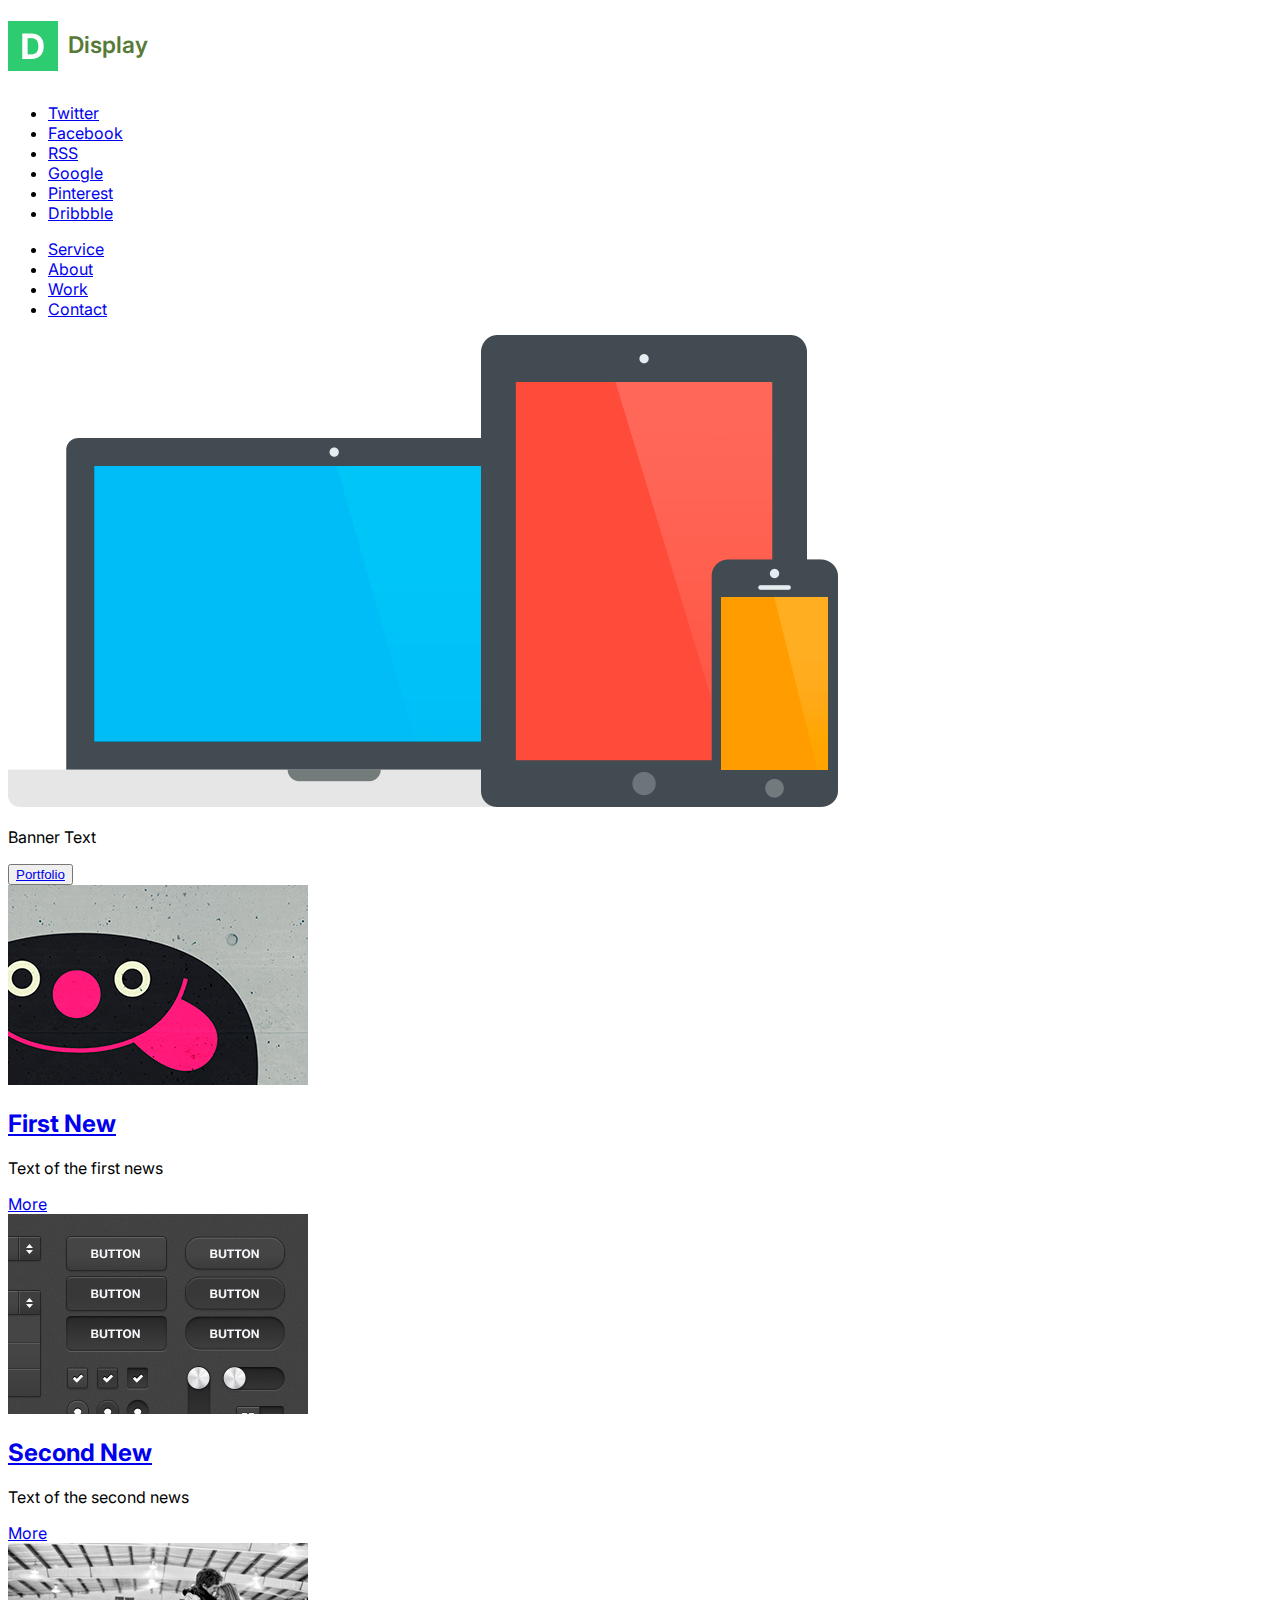
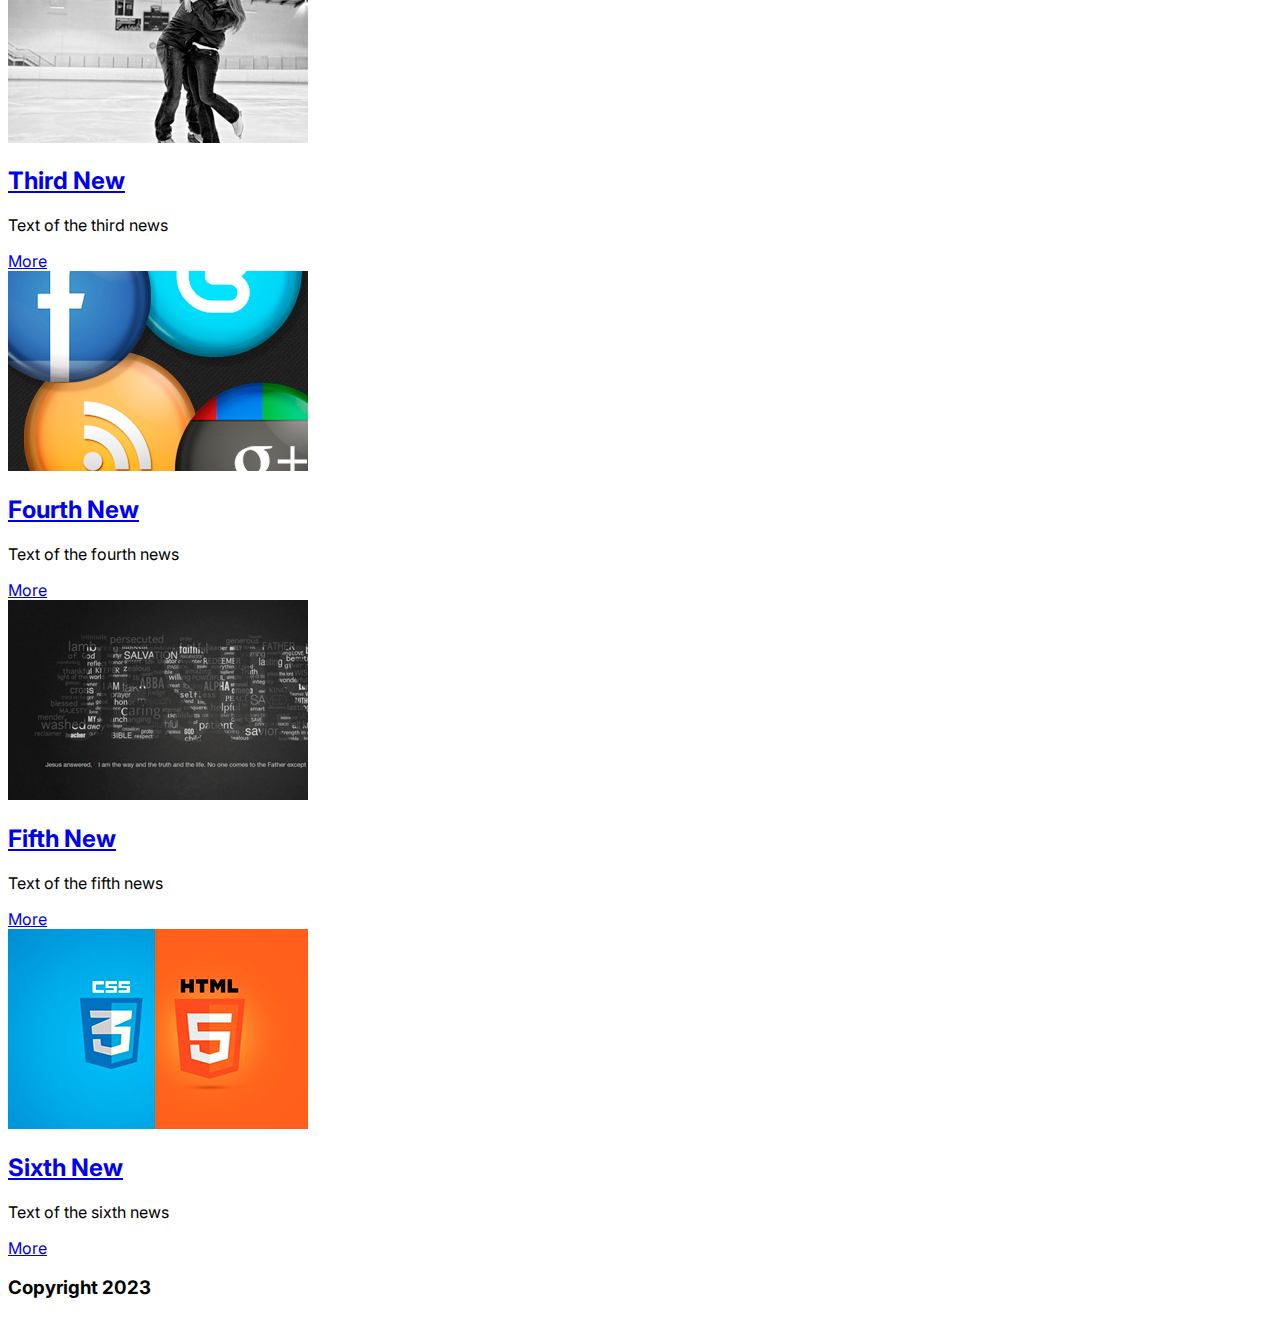
<file: index.html>
<!DOCTYPE html>
<html lang="pt-br">
<head>
    <meta charset="UTF-8">
    <meta name="viewport" content="width=device-width, initial-scale=1.0">
    <link rel="shortcut icon" href="assets/favicon.ico" type="image/x-icon">
    <link rel="stylesheet" href="styles/styles.css" type="text/css">
    <link rel="preconnect" href="https://fonts.googleapis.com">
    <link rel="preconnect" href="https://fonts.gstatic.com" crossorigin>
    <link href="https://fonts.googleapis.com/css2?family=Inter&display=swap" rel="stylesheet">
    <title>My First Project</title>
</head>
<body>
    <main>
        <header>
            <h1>
                <a href="#">Display</a>
            </h1>
            <nav id="social">
                <ul>
                    <li><a href="#" id="twitter">Twitter</a></li>
                    <li><a href="#" id="facebook">Facebook</a></li>
                    <li><a href="#" id="rss">RSS</a></li>
                    <li><a href="#" id="google">Google</a></li>
                    <li><a href="#" id="pinterest">Pinterest</a></li>
                    <li><a href="#" id="dribbble">Dribbble</a></li>
                </ul>
            </nav>
            <nav id="main">
                <ul>
                    <li><a href="#">Service</a></li>
                    <li><a href="#">About</a></li>
                    <li><a href="#">Work</a></li>
                    <li><a href="#">Contact</a></li>
                </ul>
            </nav>
        </header>
        <section id="banner">
            <img src="assets/banner_01.png" alt="desktop, tablet and smartphone">
            <p>Banner Text</p>
            <button>
                <a href="#">Portfolio</a>
            </button>
        </section>
        <section id="content">
            <div class="news">
                <img src="assets/news_01.png" alt="first news">
                <h2>
                    <a href="#">First New</a>
                </h2>
                <p>Text of the first news</p>
                <a href="#">More</a>
            </div>

            <div class="news">
                <img src="assets/news_02.png" alt="second news">
                <h2>
                    <a href="#">Second New</a>
                </h2>
                <p>Text of the second news</p>
                <a href="#">More</a>
            </div>

            <div class="news">
                <img src="assets/news_03.png" alt="third news">
                <h2>
                    <a href="#">Third New</a>
                </h2>
                <p>Text of the third news</p>
                <a href="#">More</a>
            </div>

            <div class="news">
                <img src="assets/news_04.png" alt="fourth news">
                <h2>
                    <a href="#">Fourth New</a>
                </h2>
                <p>Text of the fourth news</p>
                <a href="#">More</a>
            </div>

            <div class="news">
                <img src="assets/news_05.png" alt="fifth news">
                <h2>
                    <a href="#">Fifth New</a>
                </h2>
                <p>Text of the fifth news</p>
                <a href="#">More</a>
            </div>

            <div class="news">
                <img src="assets/news_06.png" alt="sixth news">
                <h2>
                    <a href="#">Sixth New</a>
                </h2>
                <p>Text of the sixth news</p>
                <a href="#">More</a>
            </div>
        </section>
        <footer>
            <h3>Copyright 2023</h3>
        </footer>
    </main>
</body>
</html>
</file>
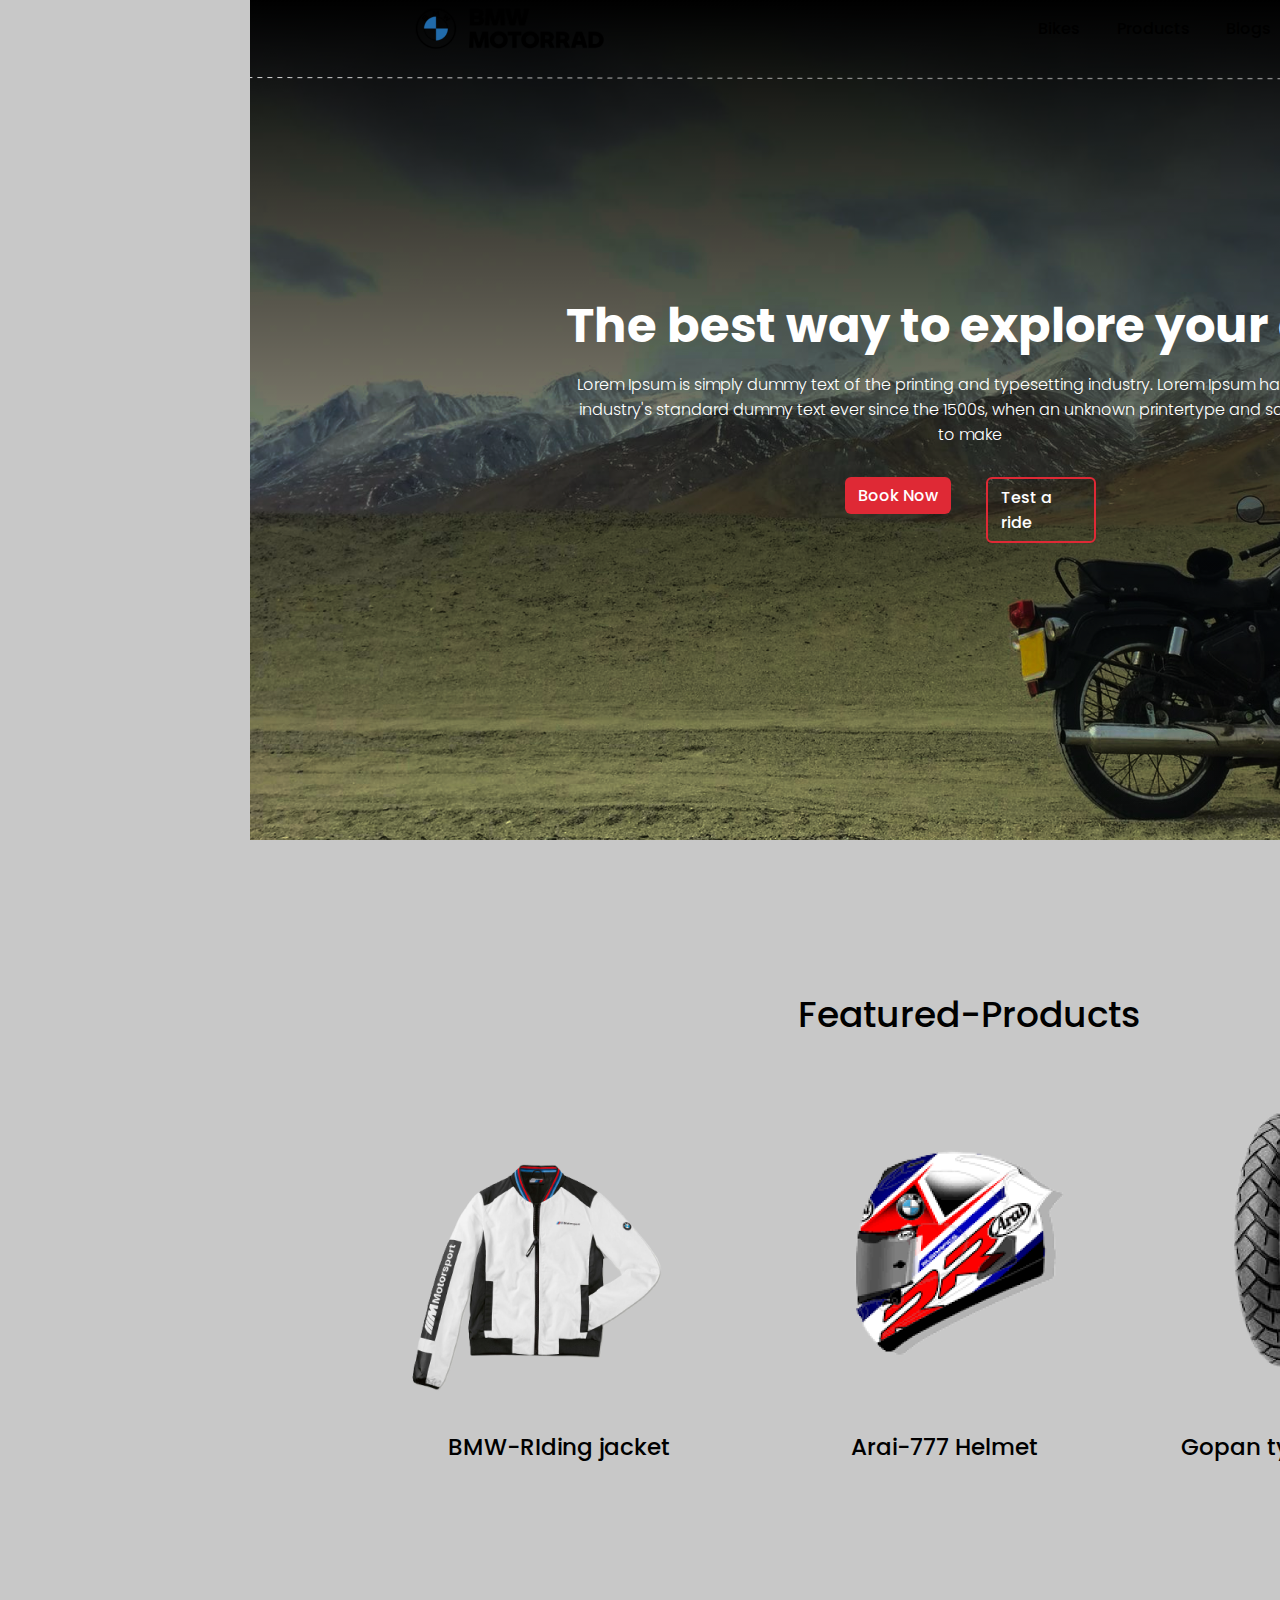
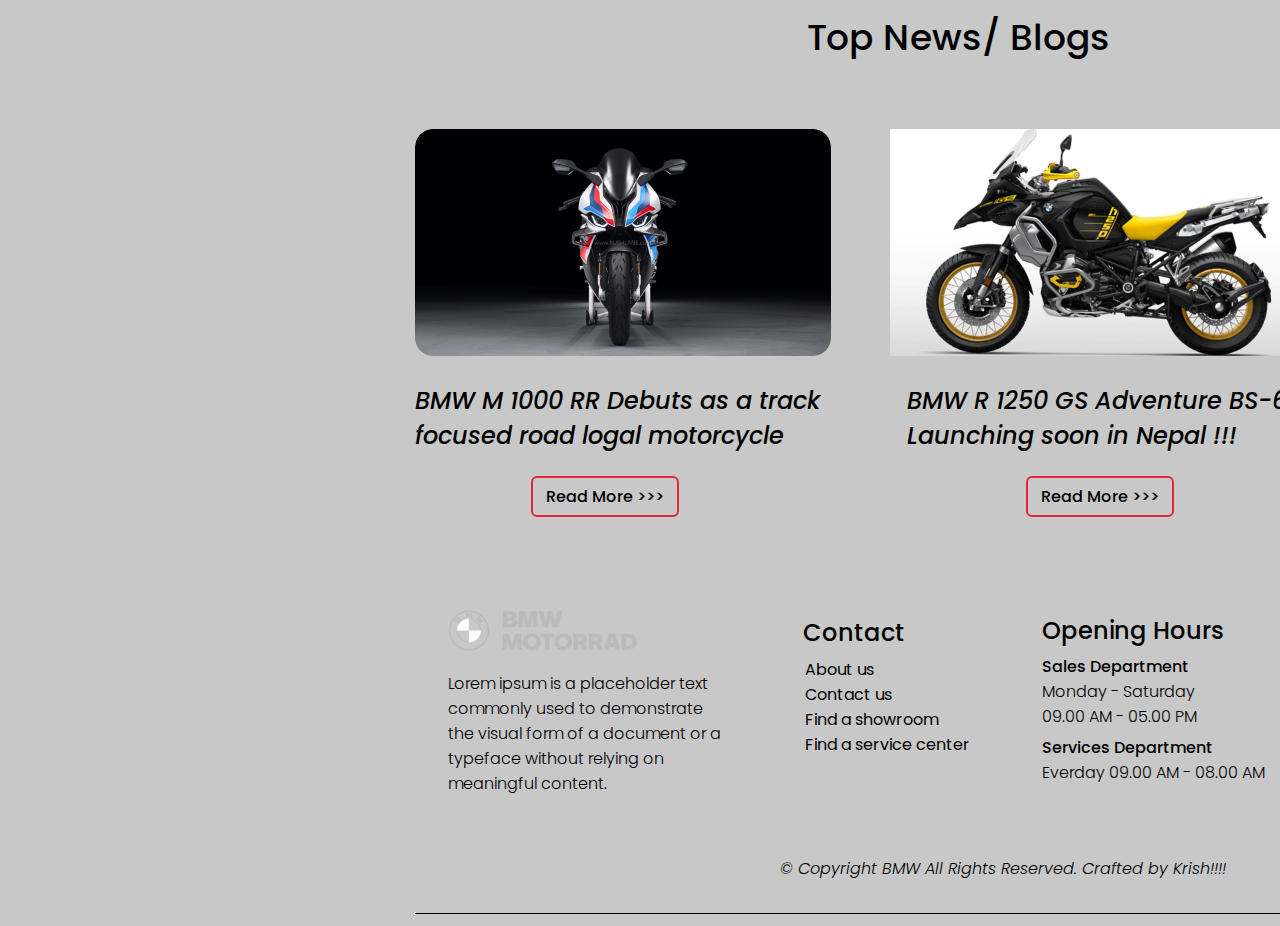
<file: frontend-ucsal-exam/index.html>
<!DOCTYPE html>
<html lang="pt-br">
<head>
    <meta charset="utf-8" />
    <meta name="viewport" content="width=device-width, initial-scale=1">
    <link rel="stylesheet" href="styles/global.css" />
    <link rel="stylesheet" href="styles/index.css" />
    <link rel="stylesheet" href="https://fonts.googleapis.com/css2?family=Poppins:ital,wght@0,300;0,400;0,500;0,700;1,300;1,500&display=swap"/>
    <title>Frontend Exam</title>
</head>
<body>
    <div class="index1 ml-250">
        <div class="footer">
            <div class="footer-inner">
                <div class="contact-parent">
                    <div class="contact">Contact</div>
                    <div class="about-us-contact-container">
                        <p class="about-us">About us</p>
                        <p class="about-us">Contact us</p>
                        <p class="about-us">Find a showroom</p>
                        <p class="about-us">Find a service center</p>
                    </div>
                </div>
            </div>
            <div class="sales-department-monday-satu-parent">
                <div class="sales-department-monday-container">
                    <p class="sales-department">Sales Department</p>
                    <p class="monday-saturday">Monday - Saturday</p>
                    <p class="monday-saturday">09.00 AM - 05.00 PM</p>
                </div>
                <div class="services-department-everday-container">
                    <p class="sales-department">Services Department</p>
                    <p class="monday-saturday">Everday 09.00 AM - 08.00 AM</p>
                </div>
                <div class="opening-hours">Opening Hours</div>
            </div>
            <div class="logo-1-parent">
                <img class="logo-1-icon" alt="" src="assets/logo 1.png" />
                <div class="lorem-ipsum-is">
                    Lorem ipsum is a placeholder text commonly used to demonstrate the
                    visual form of a document or a typeface without relying on
                    meaningful content.
                </div>
            </div>
            <div class="follow-us-on-parent">
                <div class="follow-us-on">Follow us on :</div>
                <img class="facebook-png-0" alt="" src="assets/facebook.png"/>
                <img class="instagram-png-0" alt="" src="assets/instagram.png"/>
                <img class="youtube-png-0" alt="" src="assets/youtube.png"/>
            </div>
            <i class="copyright-bmw-all">© Copyright BMW All Rights Reserved. Crafted by Krish!!!!</i>
        </div>
        <div class="blog">
            <div class="top-news-blogs">Top News/ Blogs</div>
            <img class="bmw-m-1000-rr-debuts-india-12-icon" alt="" src="assets/bmw1000rrdebutsindia12.png"/>
            <img class="bmw-r-1250-gs-adventure-1-icon" alt="" src="assets/bmw1250gsadventure1.png"/>
            <div class="read-more-wrapper">
                <div class="read-more">Read More &gt;&gt;&gt;</div>
            </div>
            <div class="read-more-container">
                <div class="read-more">Read More &gt;&gt;&gt;</div>
            </div>
            <div class="read-wrapper">
                <div class="read-more">Read</div>
            </div>
            <i class="bmw-r-1250-container">
                <p class="about-us">BMW R 1250 GS Adventure BS-6</p>
                <p class="about-us">Launching soon in Nepal !!!</p>
            </i>
            <img class="bmw-r-1250-gs-adventure-2-icon" alt="" src="assets/bmw1250gsadventure2.png"/>
            <i class="bmw-r-310-container">
              <span class="bmw-r-310-container1">
                <p class="about-us">BMW R 310 G</p>
                <p class="about-us">Launching s</p>
              </span>
            </i>
            <i class="bmw-m-1000-container">
                <p class="about-us">BMW M 1000 RR Debuts as a track</p>
                <p class="about-us">focused road logal motorcycle</p>
            </i>
        </div>
        <div class="products">
            <div class="products-child"></div>
            <div class="featured-products">Featured-Products</div>
            <img class="products-item" alt="" src="assets/Rectangle%205.png" />
            <img class="products-inner" alt="" src="assets/Rectangle%207.png" />
            <img class="rectangle-icon" alt="" src="assets/Rectangle%206.png" />
            <div class="bmw-riding-jacket">BMW-RIding jacket</div>
            <div class="arai-777-helmet">Arai-777 Helmet</div>
            <div class="gopan-tyres-for">Gopan tyres for GS</div>
        </div>
        <div class="banner">
            <img class="banner-child" alt="" src="assets/Rectangle%208.png" />
            <div class="banner-item"></div>
            <div class="frame-parent">
                <div class="book-now-wrapper">
                    <div class="read-more">Book Now</div>
                </div>
                <div class="test-a-ride-wrapper">
                    <div class="read-more">Test a ride</div>
                </div>
            </div>
            <b class="the-best-way">The best way to explore your city</b>
            <div class="banner-inner"></div>
            <div class="lorem-ipsum-is1">
                Lorem Ipsum is simply dummy text of the printing and typesetting
                industry. Lorem Ipsum has been the industry's standard dummy text ever
                since the 1500s, when an unknown printertype and scrambled it to make
            </div>
        </div>
<!--        <div class="header">-->
            <img class="logo-1-icon1" alt="" src="assets/logo 01.png" />
            <img class="header-child" alt="" src="assets/Line%206.png" />
            <div class="bikes">Bikes</div>
            <div class="blogs">Blogs</div>
            <div class="services">Services</div>
            <div class="products1">Products</div>
            <div class="contact-us-wrapper">
                <div class="read-more">Contact Us</div>
<!--            </div>-->
            <div class="home">Home</div>
        </div>
        <div class="index-child"></div>
    </div>
</body>
</html>
</file>
<file: styles/styles.css>
body  {
    font-family: Inter, Arial, Helvetica, sans-serif;
}

h1 a {
    background: url("../assets/h1_display_hover.png") no-repeat;
    display: block;
    width: 150px;
    height: 50px;
    padding-left: 60px;
    /* text style*/
    color: #577a37;
    font-size: 23px;
    font-style: normal;
    font-weight: 600;
    line-height: normal;
    padding-top: 10px;
    text-decoration: none;
}
</file>
<file: frontend-ucsal-exam/styles/global.css>
body {
    background-color: #c8c8c8;
    margin: 0;
    line-height: normal;
    width: 100%;
    overflow-x: hidden;
}

.ml-250 {
    margin-left: 250px;
}

:root {
    --font-poppins: Poppins;

    --font-size-base: 16px;
    --font-size-4xl: 23px;
    --font-size-17xl: 36px;
    --font-size-5xl: 24px;

    --color-black: #000;
    --color-white: #fff;
    --color-crimson: #df2935;

    --padding-7xs: 6px;
    --padding-smi: 13px;

    --br-7xs: 6px;
}
</file>
<file: frontend-ucsal-exam/styles/index.css>
.contact {
    position: absolute;
    top: 0;
    left: 0;
    font-weight: 500;
    display: flex;
    align-items: center;
    justify-content: center;
    width: 133px;
    height: 39px;
}
.about-us {
    margin: 0;
}
.about-us-contact-container {
    position: absolute;
    top: 44px;
    left: 18px;
    font-size: var(--font-size-base);
    text-align: left;
    display: inline-block;
    width: 172px;
    height: 105px;
}
.contact-parent,
.footer-inner {
    position: absolute;
    top: 0;
    left: 0;
    width: 190px;
    height: 149px;
}
.footer-inner {
    top: 11px;
    left: 339px;
    text-align: center;
    font-size: var(--font-size-5xl);
}
.sales-department {
    margin: 0;
    font-weight: 500;
}
.monday-saturday {
    margin: 0;
    font-weight: 300;
}
.sales-department-monday-container {
    position: absolute;
    top: 41px;
    left: 0;
}
.opening-hours,
.services-department-everday-container {
    position: absolute;
    top: 122px;
    left: 0;
}
.opening-hours {
    top: 0;
    font-size: var(--font-size-5xl);
    font-weight: 500;
}
.logo-1-icon,
.sales-department-monday-satu-parent {
    position: absolute;
    top: 11px;
    left: 594px;
    width: 226px;
    height: 170px;
}
.logo-1-icon {
    top: 0;
    left: 0;
    width: 190px;
    height: 50px;
    object-fit: cover;
}
.lorem-ipsum-is {
    position: absolute;
    top: 59px;
    left: 0;
    font-weight: 300;
    display: flex;
    align-items: center;
    width: 274px;
    height: 144px;
}
.follow-us-on,
.logo-1-parent {
    position: absolute;
    top: 0;
    left: 0;
}
.logo-1-parent {
    width: 274px;
    height: 203px;
}
.follow-us-on {
    font-weight: 500;
}
.facebook-png-0,
.instagram-png-0,
.youtube-png-0 {
    position: absolute;
    top: 44px;
    left: 0;
    width: 32px;
    height: 30px;
    object-fit: cover;
}
.instagram-png-0,
.youtube-png-0 {
    top: 43px;
    left: 43px;
    width: 36px;
    height: 31px;
}
.youtube-png-0 {
    top: 44px;
    left: 91px;
    width: 31px;
    height: 30px;
}
.follow-us-on-parent {
    position: absolute;
    top: 11px;
    left: 885px;
    width: 160px;
    height: 74px;
    font-size: var(--font-size-5xl);
}
.copyright-bmw-all {
    position: absolute;
    top: 221px;
    left: 145px;
    display: flex;
    font-weight: 300;
    text-align: center;
    align-items: center;
    justify-content: center;
    width: 820px;
    height: 90px;
}
.footer {
    position: absolute;
    top: 2202px;
    left: 198px;
    width: 1045px;
    height: 311px;
}
.top-news-blogs {
    position: absolute;
    top: 0;
    left: 392px;
    font-size: var(--font-size-17xl);
    font-weight: 500;
}
.bmw-m-1000-rr-debuts-india-12-icon,
.bmw-r-1250-gs-adventure-1-icon {
    position: absolute;
    top: 119px;
    width: 416px;
    height: 227px;
    object-fit: cover;
}
.bmw-m-1000-rr-debuts-india-12-icon {
    left: 0;
    border-radius: 18px;
}
.bmw-r-1250-gs-adventure-1-icon {
    left: 475px;
}
.read-more {
    position: relative;
    font-weight: 500;
}
.read-more-container,
.read-more-wrapper,
.read-wrapper {
    position: absolute;
    top: 466px;
    left: 116px;
    border-radius: var(--br-7xs);
    border: 2px solid var(--color-crimson);
    display: flex;
    flex-direction: row;
    align-items: flex-start;
    justify-content: flex-start;
    padding: var(--padding-7xs) var(--padding-smi);
}
.read-more-container,
.read-wrapper {
    left: 611px;
}
.read-wrapper {
    left: 1045px;
}
.bmw-r-1250-container {
    position: absolute;
    top: 373px;
    left: 492px;
    font-size: var(--font-size-5xl);
    font-weight: 500;
}
.bmw-r-1250-gs-adventure-2-icon {
    position: absolute;
    top: 119px;
    left: 950px;
    width: 160px;
    height: 227px;
    object-fit: cover;
}
.bmw-r-310-container1 {
    line-break: anywhere;
    width: 100%;
}
.bmw-m-1000-container,
.bmw-r-310-container {
    position: absolute;
    font-size: var(--font-size-5xl);
    font-weight: 500;
}
.bmw-r-310-container {
    top: 363px;
    left: 956px;
    display: flex;
    align-items: center;
    width: 160px;
}
.bmw-m-1000-container {
    top: 373px;
    left: 0;
}
.blog,
.products-child {
    position: absolute;
    top: 1610px;
    left: 165px;
    width: 1116px;
    height: 502px;
}
.products-child {
    top: 0;
    left: 0;
    /*background-color: rgba(217, 217, 217, 0.25);*/
    width: 1441px;
    height: 591px;
}
.featured-products {
    position: absolute;
    top: 58px;
    left: 549px;
    font-size: var(--font-size-17xl);
    font-weight: 500;
}
.products-inner,
.products-item,
.rectangle-icon {
    position: absolute;
    top: 172px;
    left: 533px;
    width: 326px;
    height: 300px;
    object-fit: cover;
}
.products-inner,
.rectangle-icon {
    left: 922px;
    width: 302px;
    height: 278px;
}
.rectangle-icon {
    top: 179px;
    left: 103px;
    width: 368px;
    height: 339px;
}
.arai-777-helmet,
.bmw-riding-jacket,
.gopan-tyres-for {
    position: absolute;
    top: 501px;
    left: 148px;
    font-weight: 500;
    display: flex;
    align-items: center;
    justify-content: center;
    width: 323px;
}
.arai-777-helmet,
.gopan-tyres-for {
    left: 534px;
}
.gopan-tyres-for {
    left: 879px;
}
.products {
    position: absolute;
    top: 929px;
    left: -1px;
    width: 1441px;
    height: 591px;
    text-align: center;
    font-size: var(--font-size-4xl);
}
.banner-child,
.banner-item {
    position: absolute;
    top: 0;
    left: 0;
    width: 1440px;
    height: 840px;
}
.banner-child {
    object-fit: cover;
}
.banner-item {
    background: linear-gradient(180deg, #000, transparent);
}
.book-now-wrapper,
.test-a-ride-wrapper {
    position: absolute;
    top: 0;
    border-radius: var(--br-7xs);
    display: flex;
    flex-direction: row;
    align-items: flex-start;
    justify-content: flex-start;
    padding: var(--padding-7xs) var(--padding-smi);
}
.book-now-wrapper {
    left: 0;
    background-color: var(--color-crimson);
}
.test-a-ride-wrapper {
    left: 141px;
    border: 2px solid var(--color-crimson);
}
.frame-parent {
    position: absolute;
    top: 477px;
    left: 595px;
    width: 251px;
    height: 36px;
}
.the-best-way {
    position: absolute;
    top: 290px;
    left: 316px;
    font-size: 48px;
}
.banner-inner,
.lorem-ipsum-is1 {
    position: absolute;
    top: 0;
    left: 0;
    width: 1440px;
    height: 840px;
}
.lorem-ipsum-is1 {
    top: 368px;
    left: 325px;
    font-weight: 300;
    text-align: center;
    display: flex;
    align-items: center;
    justify-content: center;
    width: 790px;
    height: 83px;
}
.banner,
.logo-1-icon1 {
    position: absolute;
    top: 0;
}
.banner {
    left: 0;
    width: 1440px;
    height: 840px;
    color: var(--color-white);
}
.logo-1-icon1 {
    left: 165.18px;
    width: 190px;
    height: 50px;
    object-fit: cover;
}
.header-child {
    position: absolute;
    top: 77.12px;
    left: 0.18px;
    width: 1440px;
    height: 3.38px;
}
.bikes,
.blogs,
.products1,
.services {
    position: absolute;
    top: 16px;
    left: 788.18px;
    font-weight: 500;
}
.blogs,
.products1,
.services {
    left: 976.18px;
}
.products1,
.services {
    left: 1057.18px;
}
.products1 {
    left: 867.18px;
}
.contact-us-wrapper {
    position: absolute;
    top: 10px;
    left: 1162.18px;
    border-radius: var(--br-7xs);
    background-color: var(--color-crimson);
    display: flex;
    flex-direction: row;
    align-items: flex-start;
    justify-content: flex-start;
    padding: var(--padding-7xs) var(--padding-smi);
    text-align: left;
    color: #fdfff5;
}
.header,
.home {
    position: absolute;
}
.home {
    top: 16px;
    left: 703.18px;
    font-weight: 500;
}
.header {
    top: 43px;
    left: -0.18px;
    width: 1440.26px;
    height: 80px;
    text-align: center;
    color: var(--color-white);
}
.index-child {
    position: absolute;
    top: 2512.75px;
    left: 164.75px;
    border-top: 0.5px solid var(--color-black);
    box-sizing: border-box;
    width: 1110.5px;
    height: 0.5px;
}
.index1 {
    position: relative;
    width: 100%;
    height: 2526px;
    text-align: left;
    font-size: var(--font-size-base);
    color: var(--color-black);
    font-family: var(--font-poppins);
}
</file>
